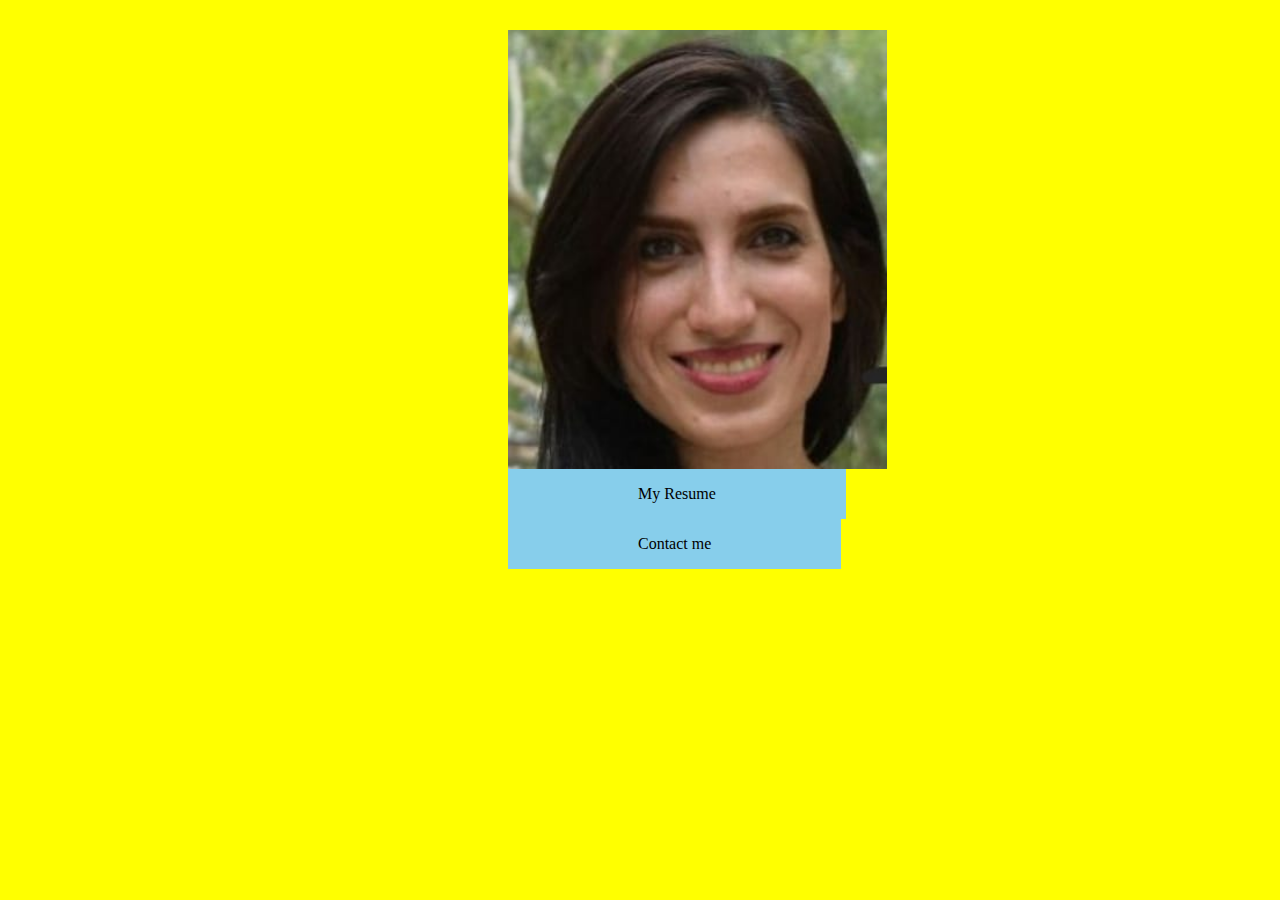
<file: index.html>
<!DOCTYPE html>
<html>
<head>
<style>
body {
  background-color: yellow;
}

img{
   display: block;
  margin-left: 500px;
  margin-right: 500px;
  margin-top:30px;
   
}

a:hover, a:active {
  background-color: pink;
}

b:hover, b:active {
  background-color: pink;
}

a:link, b:link {
  background-color: skyblue;
  color: black;
  padding: 16px 130px;
  margin-left: 500px;
  margin-right: 400px;
  text-align: center;
  text-decoration: none;
  display: inline-block;
}
</style>
<body>
<img src="sara.jpg"style="width:30%;">
<a href="resume.html"flaot-"center">My Resume</a>
<a href="contact.html"flaot-"center">Contact me</a>
</body>
</head>
</html>
</file>
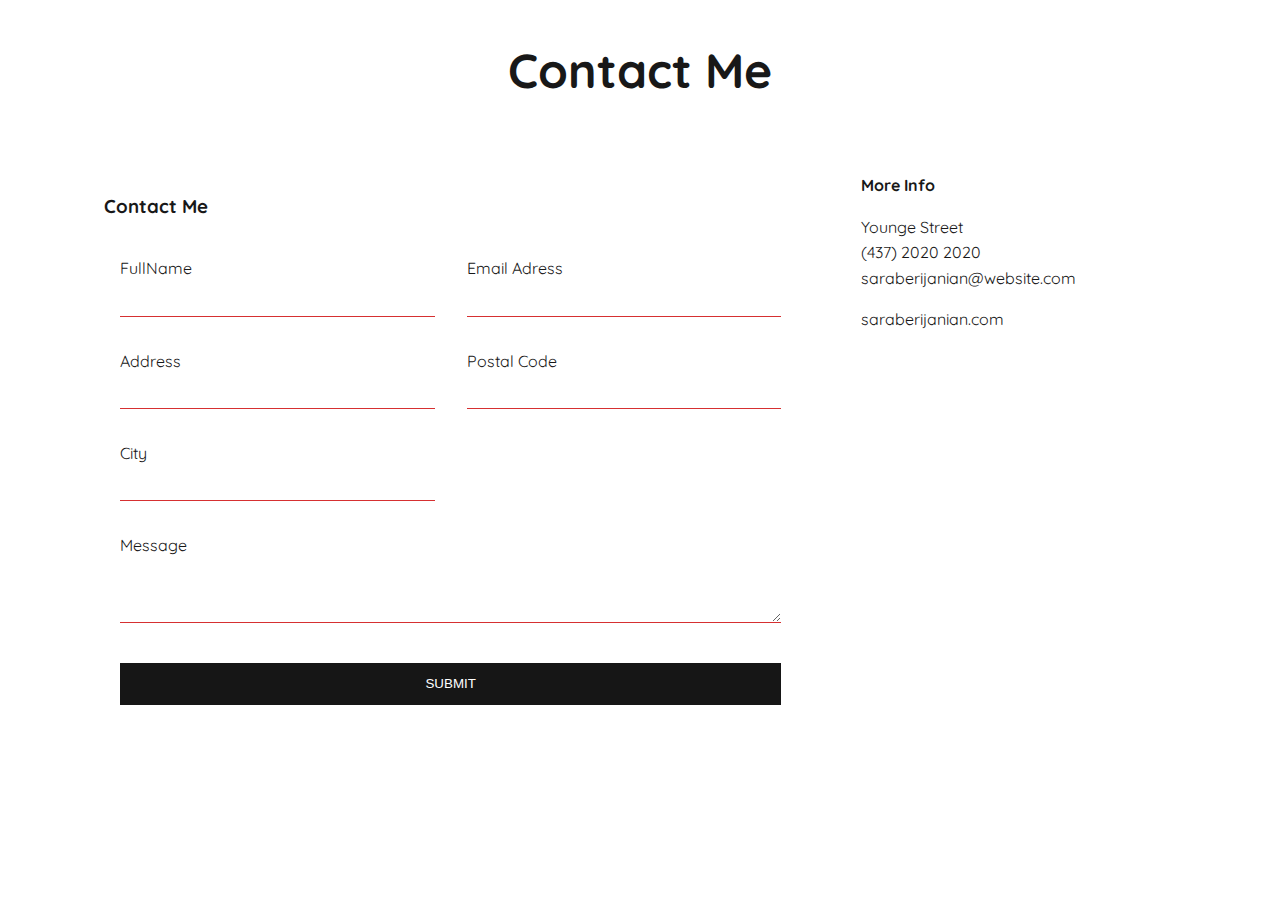
<file: contact.html>
<!DOCTYPE html>
<html lang="en">
<head>
    <meta charset="UTF-8">
    <meta name="viewport" content="width=device-width, initial-scale=1.0">
    <meta http-equiv="X-UA-Compatible" content="ie=edge">
    <title>Contact Me</title>
    <link rel="stylesheet" href="contact.css">
    <link href="https://fonts.googleapis.com/css?family=Quicksand" rel="stylesheet">
    <link rel="stylesheet" href="https://use.fontawesome.com/releases/v5.8.1/css/all.css" integrity="sha384-50oBUHEmvpQ+1lW4y57PTFmhCaXp0ML5d60M1M7uH2+nqUivzIebhndOJK28anvf" crossorigin="anonymous">
    <link rel="stylesheet" href="https://cdnjs.cloudflare.com/ajax/libs/animate.css/3.7.0/animate.min.css">
</head>
<body>
    
    <div class="content">

        <h1 class="logo">Contact <span>Me</span></h1>

        <div class="contact-wrapper animated bounceInUp">
            <div class="contact-form">
                <h3>Contact Me</h3>
                <form action=action="https://formspree.io/f/xwkyknvk"
  method="POST">
                    <p>
                        <label>FullName</label>
                        <input type="text" name="fullname">
                    </p>
                    <p>
                        <label>Email Adress</label>
                        <input type="email" name="email">
                    </p>
                    <p>
                        <label>Address</label>
                        <input type="tel" name="phone">
                    </p>
                    <p>
                        <label>Postal Code</label>
                        <input type="text" name="affair">
                    </p>
                    <p>
                        <label>City</label>
                        <input type="text" name="affair">
                    </p>
                    <p class="block">
                       <label>Message</label> 
                        <textarea name="message" rows="3"></textarea>
                    </p>
                    <p class="block">
                        <button>
                            Submit
                        </button>
                    </p>
                </form>
            </div>
            <div class="contact-info">
                <h4>More Info</h4>
                <ul>
                    <li><i class="fas fa-map-marker-alt"></i> Younge Street</li>
                    <li><i class="fas fa-phone"></i> (437) 2020 2020</li>
                    <li><i class="fas fa-envelope-open-text"></i> saraberijanian@website.com</li>
                </ul>
                <p>saraberijanian.com</p>
            </div>
        </div>

    </div>

</body>
</html>
</file>
<file: contact.css>
* {
    box-sizing: border-box;
}

body {
    background: #fff;
    color: #181818;
    line-height: 1.6;
    font-family: 'Quicksand', sans-serif;
    padding: 0 1.5em;
}

.container {
    max-width: 1170px;
    margin-left: auto;
    margin-right: auto;
    padding: 1.5em;
}

ul {
    list-style: none;
    padding: 0;
}

.logo {
    text-align: center;
    font-size: 3em;
}

.logo span {
    color: #181818;
}

.contact-wrapper {
    box-shadow: 0 0 20px 0 rgba(255, 255, 255, .3);
}

.contact-wrapper > * {
    padding: 1em;
}

.contact-form {
    background: #fff;
}

.contact-form form {
    display: grid;
    grid-template-columns: 1fr 1fr;
}

.contact-form form label {
    display: block;
}

.contact-form form p {
    margin: 0;
    padding: 1em;
}

.contact-form form .block {
    grid-column: 1 / 3;
}

.contact-form form button,
.contact-form form input,
.contact-form form textarea {
    width: 100%;
    padding: .7em;
    border: none;
    background: none;
    outline: 0;
    color: #fff;
    border-bottom: 1px solid #d63031;
}

.contact-form form button {
    background: #161616;
    border: 0;
    text-transform: uppercase;
    padding: 1em;
}

.contact-form form button:hover,
.contact-form form button:focus {
    background: #d63031;
    color: #fff;
    transition: background-color 1s ease-out;
    outline: 0;
}

/* CONTACT INFO */
.contact-info {
    background: #fff;
}

.contact-info h4, .contact-info ul, .contact-info p {
    text-align: center;
    margin: 0 0 1rem 0;
}

/* LARGE SIZE */
@media(min-width: 700px) {
    body {
        padding: 0 4em;
    }
    .contact-wrapper {
        display: grid;
        grid-template-columns: 2fr 1fr;
    }
    .contact-wrapper > * {
        padding: 2em;
    }
    .contact-info h4,
    .contact-info ul,
    .contact-info p {
        text-align: left;
    }
}
</file>
